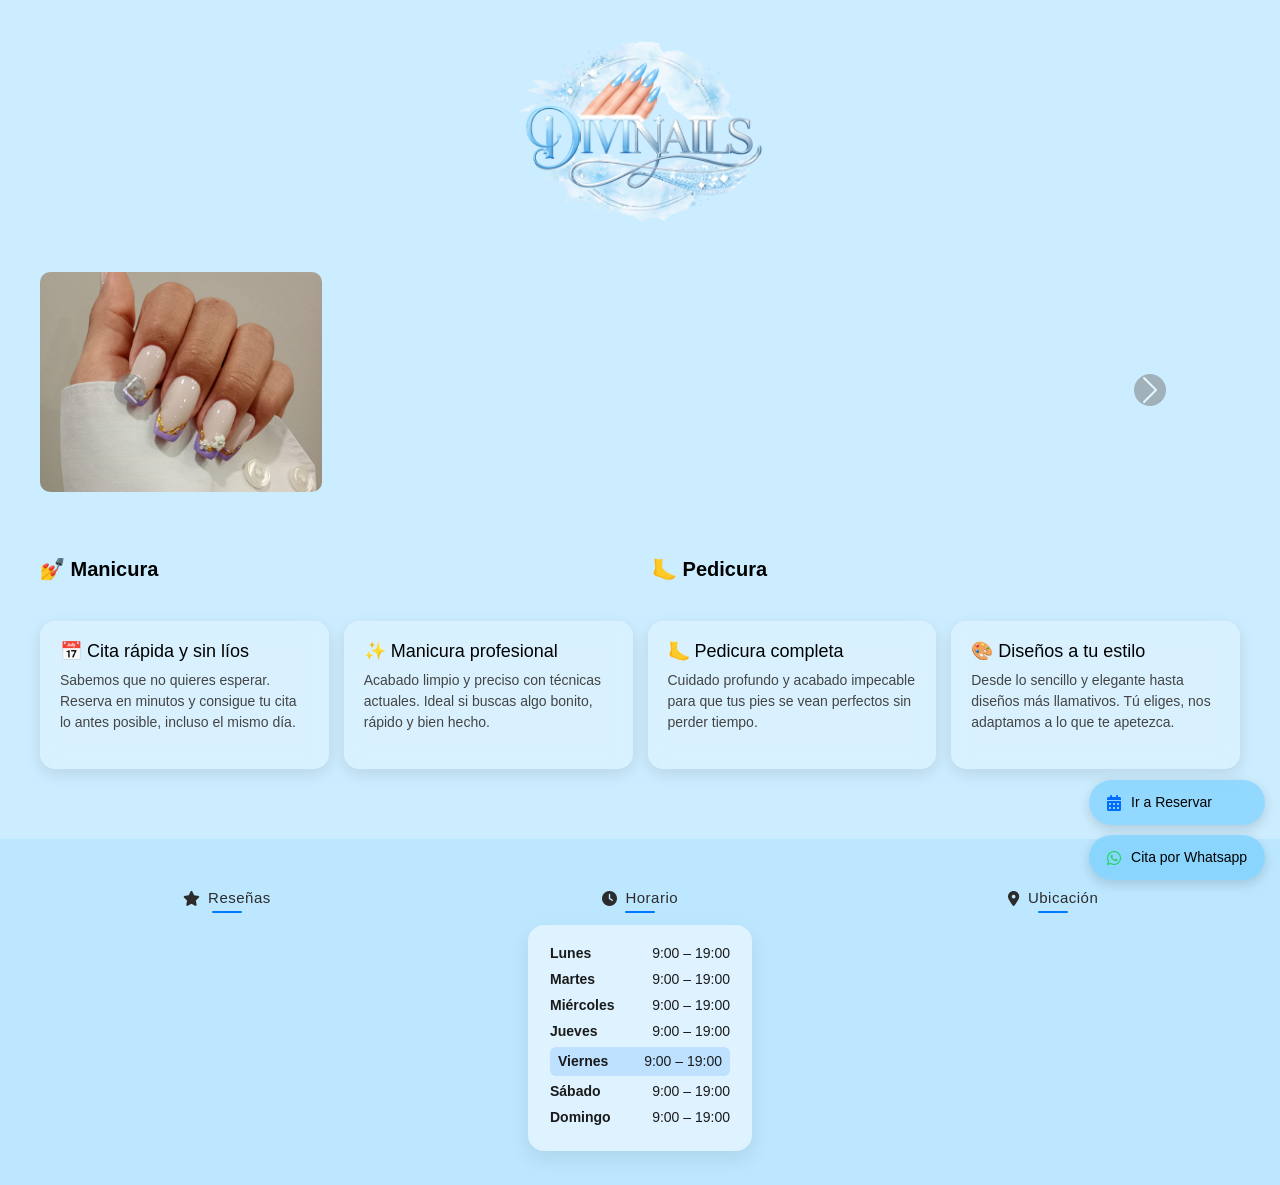
<file: index.html>
<!DOCTYPE html>
<html lang="es">
<head>
  <meta charset="UTF-8">
  <title>Divinails Brenes | Uñas en Brenes - Sevilla</title>
  <meta name="viewport" content="width=device-width, initial-scale=1.0">

  <!-- favicon -->
  <link rel="icon" href="/favicon.ico">
  <link rel="icon" type="image/png" sizes="48x48" href="/favicon-48x48.png">
  <link rel="icon" type="image/png" sizes="32x32" href="/favicon-32x32.png">
  <link rel="icon" type="image/png" sizes="16x16" href="/favicon-16x16.png">
  <link rel="apple-touch-icon" sizes="180x180" href="/apple-touch-icon.png">

  <!-- SEO -->
    <meta name="robots" content="index, follow">
    <meta name="author" content="Divinails Brenes">
    <meta name="keywords" content="uñas Brenes, uñas Sevilla, manicura Brenes, pedicura Brenes, uñas acrílicas Sevilla">
    <meta name="description" content="Uñas en Brenes Sevilla. Especialistas en uñas acrílicas y semipermanente. Reserva tu cita ahora.">
    <meta property="og:title" content="Divinails Brenes | Uñas en Sevilla">
    <meta property="og:description" content="Especialistas en uñas acrílicas y semipermanente en Brenes. Reserva tu cita ahora.">
    <meta property="og:image" content="https://divinailsbrenes.es/images/logo-divinails-brenes.jpg">
    <meta property="og:url" content="https://divinailsbrenes.es">
    <meta property="og:type" content="website">
    <meta name="geo.region" content="ES-AN">
    <meta name="geo.placename" content="Brenes">
    <meta name="geo.position" content="37.55;-5.86">
    <meta name="ICBM" content="37.55, -5.86">

    <script type="application/ld+json">
    {
        "@context": "https://schema.org",
        "@type": "NailSalon",
        "name": "Divinails Brenes",
        "image": "https://divinailsbrenes.es/images/logo-divinails-brenes.jpg",
        "address": {
            "@type": "PostalAddress",
            "streetAddress": "Av. de la Constitución 108",
            "addressLocality": "Brenes",
            "addressRegion": "Sevilla",
            "postalCode": "41310",
            "addressCountry": "ES"
        },
        "telephone": "+34711246191",
        "priceRange": "€€",
        "url": "https://divinailsbrenes.es"
    }
    </script>
    
  <link rel="canonical" href="https://divinailsbrenes.es">

  <!-- Bootstrap -->
  <link href="https://cdn.jsdelivr.net/npm/bootstrap@5.3.0/dist/css/bootstrap.min.css" rel="stylesheet">
  
  <!-- font-awesome -->
  <link rel="stylesheet" href="https://cdnjs.cloudflare.com/ajax/libs/font-awesome/6.5.0/css/all.min.css">

  <!-- CSS -->
  <link rel="stylesheet" href="css/styles.css?v=5">

  <!-- Google Analytics -->
  <script async src="https://www.googletagmanager.com/gtag/js?id=G-Y70SFBBSSE"></script>
  <script src="js/analytics.js"></script>
</head>
<body>

  <div class="container-fuid text-center main-container">

    <img id="logo-main"
     src="images/logo-divinails-brenes.png" 
     alt="Divinails Brenes uñas en Brenes - Sevilla"
     class="img-fluid mb-3"
     style="max-width: 250px;">

    <!-- GALERÍA -->
    <div id="gallery" class="row mt-3"></div>

    <div id="carouselDivinails" class="carousel slide mt-3" data-bs-ride="carousel" data-bs-interval="2500">

        <div class="carousel-inner" id="carousel-inner"></div>

        <button class="carousel-control-prev" type="button" data-bs-target="#carouselDivinails" data-bs-slide="prev">
            <span class="carousel-control-prev-icon"></span>
        </button>

        <button class="carousel-control-next" type="button" data-bs-target="#carouselDivinails" data-bs-slide="next">
            <span class="carousel-control-next-icon"></span>
        </button>

    </div>

    <div class="modal fade" id="imageModal" tabindex="-1">
        <div class="modal-dialog modal-dialog-centered modal-lg">
            <div class="modal-content bg-dark border-0 position-relative">

            <!-- BOTÓN CERRAR -->
            <button type="button" 
                    class="btn-close btn-close-white position-absolute top-0 end-0 m-3"
                    data-bs-dismiss="modal">
            </button>

            <!-- BOTÓN IZQUIERDA -->
            <button onclick="prevImage()" 
                    style="position:absolute; left:10px; top:50%; transform:translateY(-50%); z-index:10;"
                    class="btn btn-dark">
                ‹
            </button>

            <!-- IMAGEN -->
            <img id="modalImage" class="img-fluid rounded">

            <!-- BOTÓN DERECHA -->
            <button onclick="nextImage()" 
                    style="position:absolute; right:10px; top:50%; transform:translateY(-50%); z-index:10;"
                    class="btn btn-dark">
                ›
            </button>

            </div>
        </div>
   </div>

    <div class="services mt-4">
        <div class="row">

            <div class="col-12 col-md-6">
            <h2 class="section-title">💅 Manicura</h2>
            <div id="manicura-list"></div>
            </div>

            <div class="col-12 col-md-6">
            <h2 class="section-title">🦶 Pedicura</h2>
            <div id="pedicura-list"></div>
            </div>

        </div>
    </div>

    <div class="seo-blocks">

        <div class="seo-card">
            <h2>📅 Cita rápida y sin líos</h2>
            <p>
            Sabemos que no quieres esperar. 
            Reserva en minutos y consigue tu cita lo antes posible, incluso el mismo día.
            </p>
        </div>

        <div class="seo-card">
            <h2>✨ Manicura profesional</h2>
            <p>
            Acabado limpio y preciso con técnicas actuales. 
            Ideal si buscas algo bonito, rápido y bien hecho.
            </p>
        </div>

        <div class="seo-card">
            <h2>🦶 Pedicura completa</h2>
            <p>
            Cuidado profundo y acabado impecable para que tus pies 
            se vean perfectos sin perder tiempo.
            </p>
        </div>

        <div class="seo-card">
            <h2>🎨 Diseños a tu estilo</h2>
            <p>
            Desde lo sencillo y elegante hasta diseños más llamativos. 
            Tú eliges, nos adaptamos a lo que te apetezca.
            </p>
        </div>

    </div>
                
    <div class="floating-buttons">

        <a href="/reservar" class="btn-float">
            <i class="fas fa-calendar-alt"></i>
            <span>Ir a Reservar</span>
        </a>

        <a href="https://wa.me/711246191"
            target="_blank"
            class="btn-float">
            <i class="fab fa-whatsapp"></i>
            <span>Cita por Whatsapp</span>
        </a>

    </div>

  </div>

  <footer class="footer-main">
        <div class="footer-content">

            <!-- RESEÑAS GOOGLE -->
            <div class="footer-col">
                <h3><i class="fas fa-star"></i> Reseñas</h3>

                <div id="featurable-60c7c9db-155b-487e-803a-9d67509d804e"
                    data-featurable-async
                    data-location-code="es">
                </div>
            </div>

            <!-- HORARIO -->
            <div class="footer-col footer-horario">
                <h3><i class="fas fa-clock"></i> Horario</h3>
                <ul class="footer-hours">
                    <li><strong>Lunes</strong> <span>9:00 – 19:00</span></li>
                    <li><strong>Martes</strong> <span>9:00 – 19:00</span></li>
                    <li><strong>Miércoles</strong> <span>9:00 – 19:00</span></li>
                    <li><strong>Jueves</strong> <span>9:00 – 19:00</span></li>
                    <li><strong>Viernes</strong> <span>9:00 – 19:00</span></li>
                    <li><strong>Sábado</strong> <span>9:00 – 19:00</span></li>
                    <li><strong>Domingo</strong> <span>9:00 – 19:00</span></li>
                </ul>
            </div>

            <!-- UBICACIÓN -->
            <div class="footer-col">
                <h3><i class="fas fa-map-marker-alt"></i> Ubicación</h3>
                <div class="map-container">
                    <iframe 
                    src="https://www.google.com/maps?q=Av.+de+La+Constitución,+108,+41310+Brenes,+Sevilla&output=embed"
                    loading="lazy">
                    </iframe>
                </div>
            </div>

        </div>
    </footer>

  <!-- Bootstrap JS -->
  <script src="https://cdn.jsdelivr.net/npm/bootstrap@5.3.0/dist/js/bootstrap.bundle.min.js"></script>

  <!-- JS -->
  <script src="js/script.js?v=5"></script>

  <script src="https://featurable.com/assets/bundle.js" defer></script>

</body>
</html>
</file>
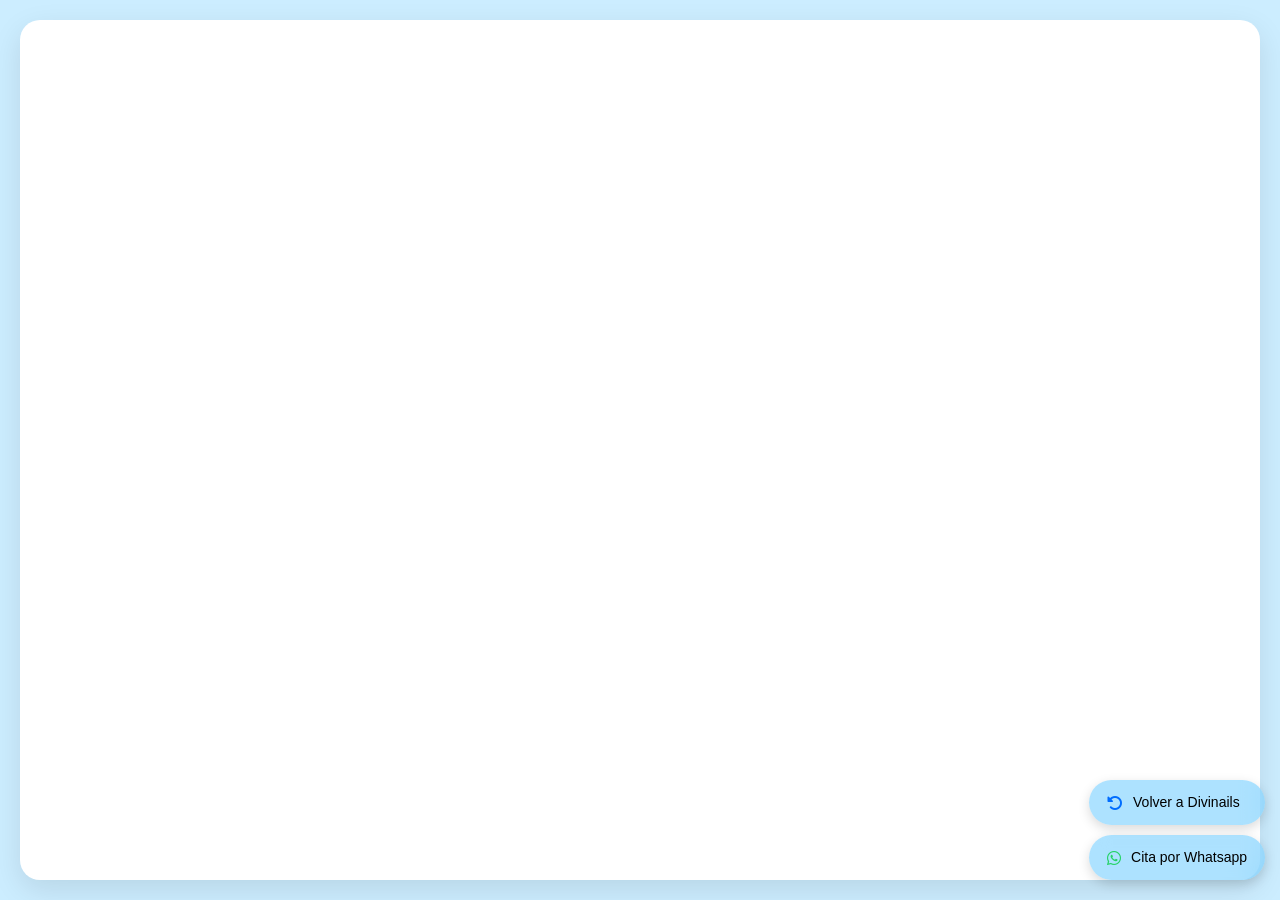
<file: reservar.html>
<!DOCTYPE html>
<html lang="es">
<head>
  <meta charset="UTF-8">
  <title>Reservar cita uñas en Brenes | Divinails Brenes</title>
  <meta name="viewport" content="width=device-width, initial-scale=1.0">

   <!-- favicon -->
  <link rel="icon" href="/favicon.ico">
  <link rel="icon" type="image/png" sizes="48x48" href="/favicon-48x48.png">
  <link rel="icon" type="image/png" sizes="32x32" href="/favicon-32x32.png">
  <link rel="icon" type="image/png" sizes="16x16" href="/favicon-16x16.png">
  <link rel="apple-touch-icon" sizes="180x180" href="/apple-touch-icon.png">

  <!-- SEO -->
  <meta name="robots" content="index, follow">
  <meta name="description" content="Reserva tu cita para uñas en Brenes Sevilla. Manicura, uñas acrílicas y semipermanente. Reserva online fácil y rápida.">
  <meta name="keywords" content="reservar uñas Brenes, cita uñas Brenes, manicura Brenes, uñas acrílicas Sevilla">

  <link rel="canonical" href="https://divinailsbrenes.es/reservar">

  <!-- Open Graph -->
  <meta property="og:title" content="Reserva tu cita | Divinails Brenes">
  <meta property="og:description" content="Reserva tu cita de uñas en Brenes en menos de 1 minuto.">
  <meta property="og:url" content="https://divinailsbrenes.es/reservar">
  <meta property="og:type" content="website">

  <!-- Bootstrap -->
  <link href="https://cdn.jsdelivr.net/npm/bootstrap@5.3.0/dist/css/bootstrap.min.css" rel="stylesheet">
  
  <!-- font-awesome -->
  <link rel="stylesheet" href="https://cdnjs.cloudflare.com/ajax/libs/font-awesome/6.5.0/css/all.min.css">

  <!-- CSS -->
  <link rel="stylesheet" href="css/styles.css?v=3">

  <!-- Google Analytics -->
  <script async src="https://www.googletagmanager.com/gtag/js?id=G-Y70SFBBSSE"></script>
  <script src="js/analytics.js"></script>
</head>
<body class="no-scroll-page">

  <div class="container-fluid text-center main-container">

    <!-- CALENDARIO -->
    <div class="calendar-container">
        <iframe 
            src="https://calendar.google.com/calendar/appointments/schedules/AcZssZ1akEkrQfdx7dSb_b5FhkI-l_S5_gBWZtxCU_15WV6aAs26rU6KP1dFP883VIy9yRHBInPEDg7F?gv=true">
        </iframe>
    </div>

    <div class="floating-buttons" id="floating-reservar">

        <a href="/" class="btn-float">
            <i class="fas fa-rotate-left"></i>
            <span>Volver a Divinails</span>
        </a>

        <a href="https://wa.me/711246191"
            target="_blank"
            class="btn-float">
            <i class="fab fa-whatsapp"></i>
            <span>Cita por Whatsapp</span>
        </a>

    </div>

  </div>

  <!-- Bootstrap JS -->
  <script src="https://cdn.jsdelivr.net/npm/bootstrap@5.3.0/dist/js/bootstrap.bundle.min.js"></script>

</body>
</html>
</file>
<file: css/styles.css>
body {
  background: #00a5ff33;
  color: black;
  font-family: Arial, sans-serif;
}

.main-container {
  width: 100%;
  padding: 40px 40px;
}

.title {
  font-size: 32px;
  margin-bottom: 10px;
}

.subtitle {
  font-size: 16px;
  font-weight: 400;
  color: #484848;
  margin-bottom: 30px;
  letter-spacing: 0.5px;
}

.btn-main {
  background: #ff4da6;
  color: white;
  padding: 15px;
  border-radius: 10px;
  font-size: 18px;
  margin-bottom: 15px;
  display: block;
}

.btn-main:hover {
  background: #ff1a8c;
}

.btn-whatsapp {
  background: #25D366;
  color: white;
  padding: 15px;
  border-radius: 10px;
  font-size: 18px;
  display: block;
}

.btn-whatsapp:hover {
  background: #1ebe5d;
}

.footer {
  margin-top: 30px;
  font-size: 14px;
  color: #777;
}

.carousel-item .row {
  display: flex;
}

.carousel-img {
  width: 100%;
  height: 200px;
  object-fit: cover;
  border-radius: 10px;
}

.carousel-img {
  width: 100%;
  height: 220px;
  object-fit: cover;
  border-radius: 10px;
  transition: transform 0.3s ease;
  cursor: pointer;
}

.carousel-img:hover {
  transform: scale(1.08);
}

#imageModal .modal-dialog {
  max-width: 95vw;
  margin: auto;
}

#imageModal .modal-content {
  background: transparent;
  display: flex;
  justify-content: center;
  align-items: center;
}

#modalImage {
  max-width: 100%;
  max-height: 90vh;
  object-fit: contain;
}

.carousel-control-prev-icon,
.carousel-control-next-icon {
  background-color: #777;
  border-radius: 50%;
}

.floating-buttons {
  position: fixed;
  bottom: 20px;
  right: 15px;
  display: flex;
  flex-direction: column;
  gap: 10px;
  z-index: 999;
}

.btn-float {
  display: flex;
  align-items: center;
  gap: 10px;

  padding: 12px 18px;
  border-radius: 30px;

  background: #52c2ff78;
  backdrop-filter: blur(10px);

  color: black;
  text-decoration: none;
  font-size: 14px;
  font-weight: 500;

  box-shadow: 0 4px 12px rgba(0,0,0,0.15);
  transition: all 0.2s ease;
}

.btn-float i {
  font-size: 16px;
}

.btn-float:hover {
  background: rgba(255, 255, 255, 0.25);
  transform: translateY(-2px);
}

.btn-float .fa-whatsapp {
  color: #25D366;
}

.btn-float .fa-calendar-alt,
.btn-float .fa-rotate-left {
  color: #006dff;
}

.btn-float:hover i {
  transform: scale(1.15);
}

.floating-buttons {
  bottom: calc(20px + env(safe-area-inset-bottom));
}

.services {
  text-align: left;
  margin-top: 30px;
}

.section-title {
  font-size: 20px;
  margin: 25px 0 10px;
  font-weight: 600;
}

.service-card {
  position: relative;
  display: flex;
  justify-content: space-between;
  align-items: center;
  background: rgb(255 255 255 / 26%);
  padding: 15px;
  border-radius: 12px;
  margin-bottom: 12px;
}

.service-card:hover {
  background: rgba(0,0,0,0.08);
  transform: translateY(-2px);
}

.service-card h3 {
  font-size: 16px;
  margin: 0;
}

.service-card p {
  font-size: 13px;
  color: #484848;
  margin: 5px 0 0;
}

.service-price {
  font-weight: bold;
  font-size: 16px;
}

.old-price {
  text-decoration: line-through;
  color: #888;
  font-size: 13px;
  margin-right: 6px;
}

.badge-descuento {
  position: absolute;
  top: -8px;
  right: -8px;
  background: #00c853;
  color: white;
  font-size: 12px;
  padding: 4px 8px;
  border-radius: 8px;
  font-weight: bold;
}

.footer-main {
  width: 100%;
  margin: 0;
  padding: 50px 20px 20px;

  background: #a7defc6e;
  color: #1a1a1a;
}

.footer-content {
  max-width: 1200px;
  margin: auto;

  display: grid;
  grid-template-columns: 1fr;
  gap: 40px;
}

.footer-col h3 {
  font-size: 15px;
  font-weight: 500;
  letter-spacing: 0.5px;

  display: flex;
  justify-content: center;
  align-items: center;
  gap: 8px;

  color: #2c2c2c;

  margin-bottom: 18px;
  position: relative;
}

.footer-col h3::after {
  content: "";
  position: absolute;
  bottom: -6px;
  width: 30px;
  height: 2px;
  background: #007bff;
  border-radius: 2px;
}

.footer-hours {
  list-style: none;
  padding: 0;
  margin: 0;
  font-size: 14px;
  text-align: left;
  width: fit-content;
}

.footer-hours li {
  margin-bottom: 5px;
}

#featurable-60c7c9db-155b-487e-803a-9d67509d804e {
  max-width: 360px;
  margin: 0 auto;
}

.footer-horario .footer-hours {
  background: rgba(255,255,255,0.5);
  backdrop-filter: blur(10px);
  padding: 18px 22px;
  border-radius: 16px;
  margin: 0 auto;
  width: fit-content;
  box-shadow: 0 8px 20px rgba(0,0,0,0.08);
}

.footer-horario .footer-hours li {
  display: flex;
  justify-content: space-between;
  gap: 20px;
  min-width: 180px;
}

.footer-horario .footer-hours li strong {
  font-weight: 600;
}

.footer-hours li.today {
  background: rgba(0, 123, 255, 0.15);
  padding: 4px 8px;
  border-radius: 6px;
}

.footer-bottom {
  text-align: center;
  margin-top: 30px;
  font-size: 14px;
  opacity: 0.8;
  color: black;
}

.map-container {
  width: 100%;
  height: 240px;
  border-radius: 12px;
  overflow: hidden;
}

.map-container iframe {
  width: 100%;
  height: 100%;
  border: 0;
}

.calendar-container {
  background: white;
  border-radius: 20px;
  box-shadow: 0 10px 30px rgba(0,0,0,0.1);
  overflow: hidden;
  height: calc(100vh - 180px);
}

.calendar-container iframe {
  border-radius: 10px;
  width: 100%;
  height: 100%;
  border: none;
}

.no-scroll-page {
  overflow: hidden;
  height: 100dvh;
}

.no-scroll-page .main-container {
  padding: 20px;
  height: 100dvh;
  display: flex;
  flex-direction: column;
}

.no-scroll-page .calendar-container {
  flex: 1;
  height: auto;
}

.seo-blocks {
  display: grid;
  gap: 15px;
  margin: 30px auto;
  max-width: 1200px;
}

.seo-card {
  background: rgb(255 255 255 / 26%);
  backdrop-filter: blur(10px);
  padding: 20px;
  border-radius: 15px;
  text-align: left;
  box-shadow: 0 5px 15px rgba(0,0,0,0.1);
}

.seo-card h2 {
  font-size: 18px;
  margin-bottom: 8px;
}

.seo-card p {
  font-size: 14px;
  color: #444;
}

@media (min-width: 1200px) {
  .seo-blocks {
    grid-template-columns: repeat(auto-fit, minmax(220px, max-content));
    justify-content: center;
  }
}

@media (min-width: 768px) and (max-width: 1199px) {
  .seo-blocks {
    grid-template-columns: repeat(2, 1fr);
  }
}

@media (min-width: 768px) {
  .footer-content {
    grid-template-columns: 1fr 1fr 1fr;
    align-items: start;
  }
}

@media (max-width: 767px) {
  #logo-main {
    max-width: 90px !important;
  }

  .carousel-img {
    height: 100px;
  }

  .main-container {
    padding: 20px 15px;
  }

  .footer-col {
    text-align: center;
  }

  .footer-hours {
    text-align: center;
  }

  .footer-col h3 {
    display: flex;
    justify-content: center;
    align-items: center;
    gap: 8px;
  }

  .seo-blocks {
    grid-template-columns: 1fr;
    gap: 10px;
    margin: 20px auto;
  }

  #floating-reservar {
    top: 60px;
    bottom: auto;
    right: 15px;
  }

  .calendar-container {
    height: calc(100dvh - 80px);
    margin-bottom: 20px;
  }
}
</file>
